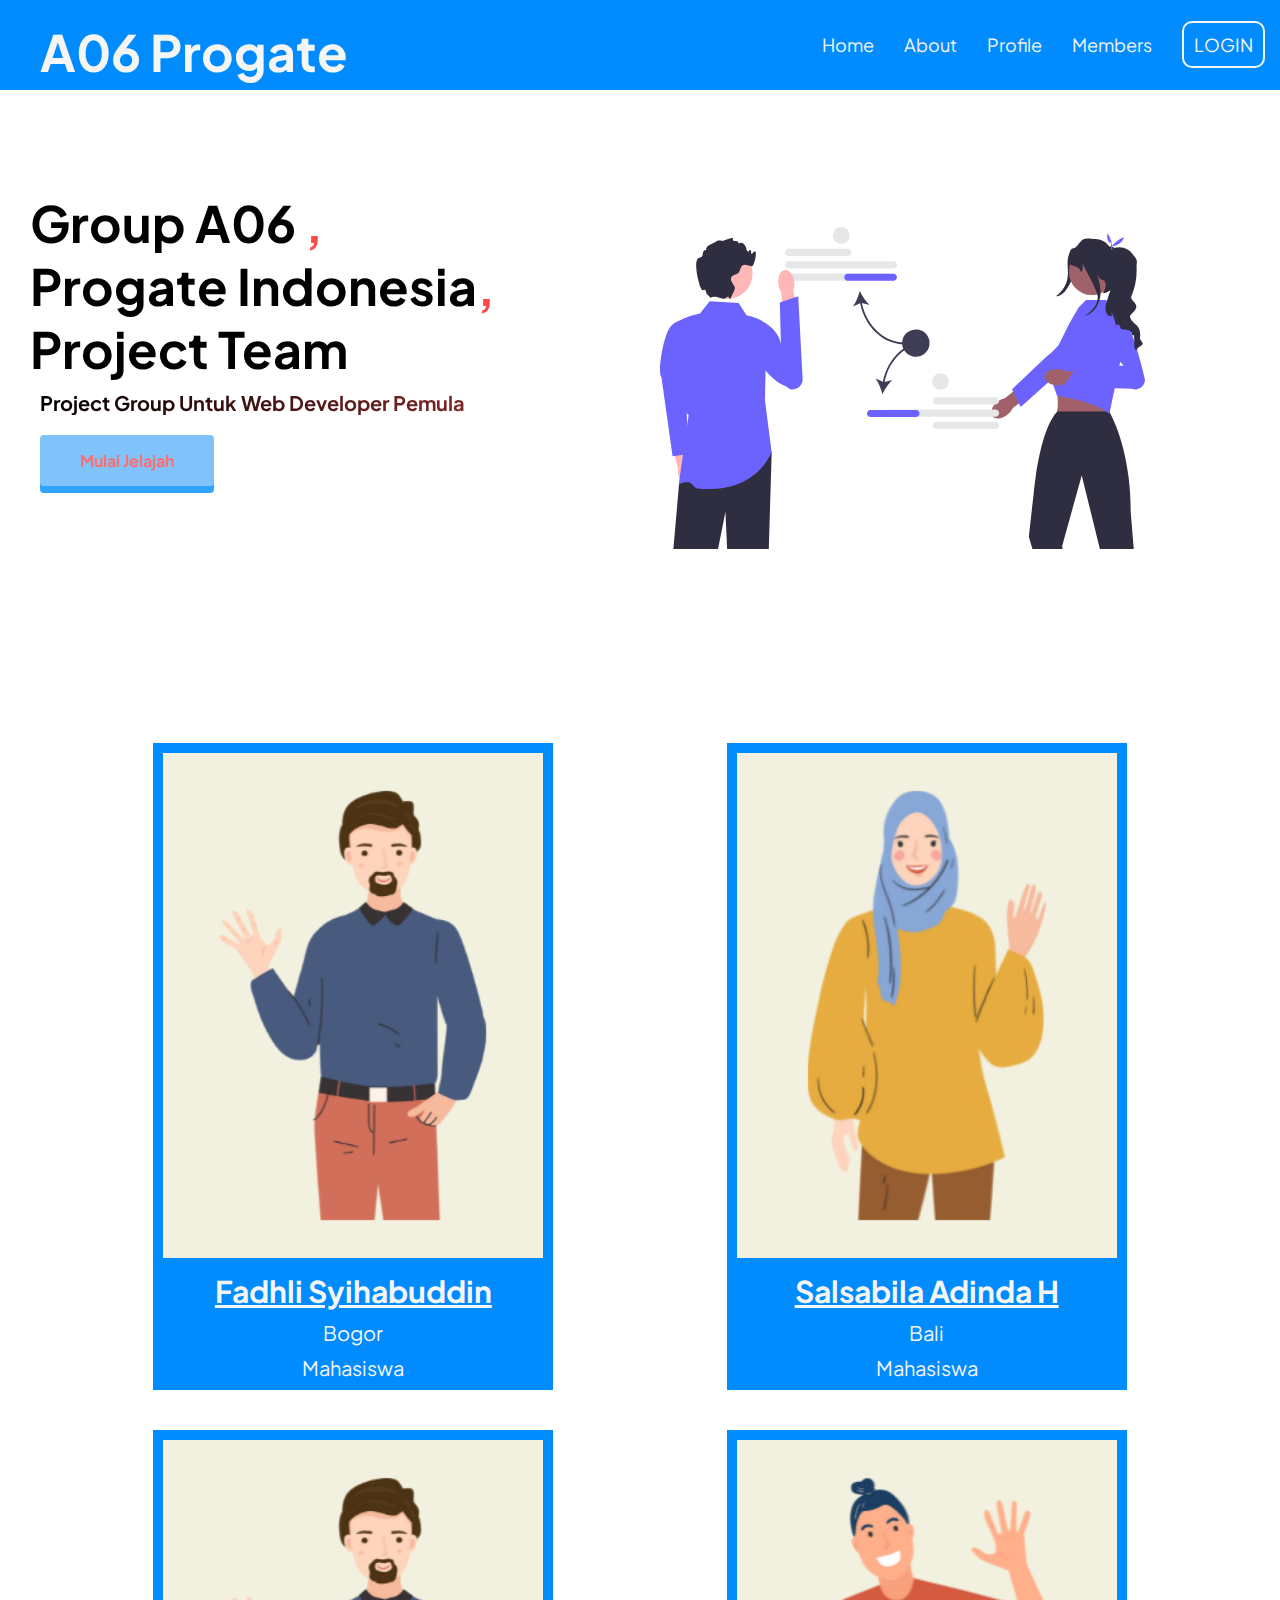
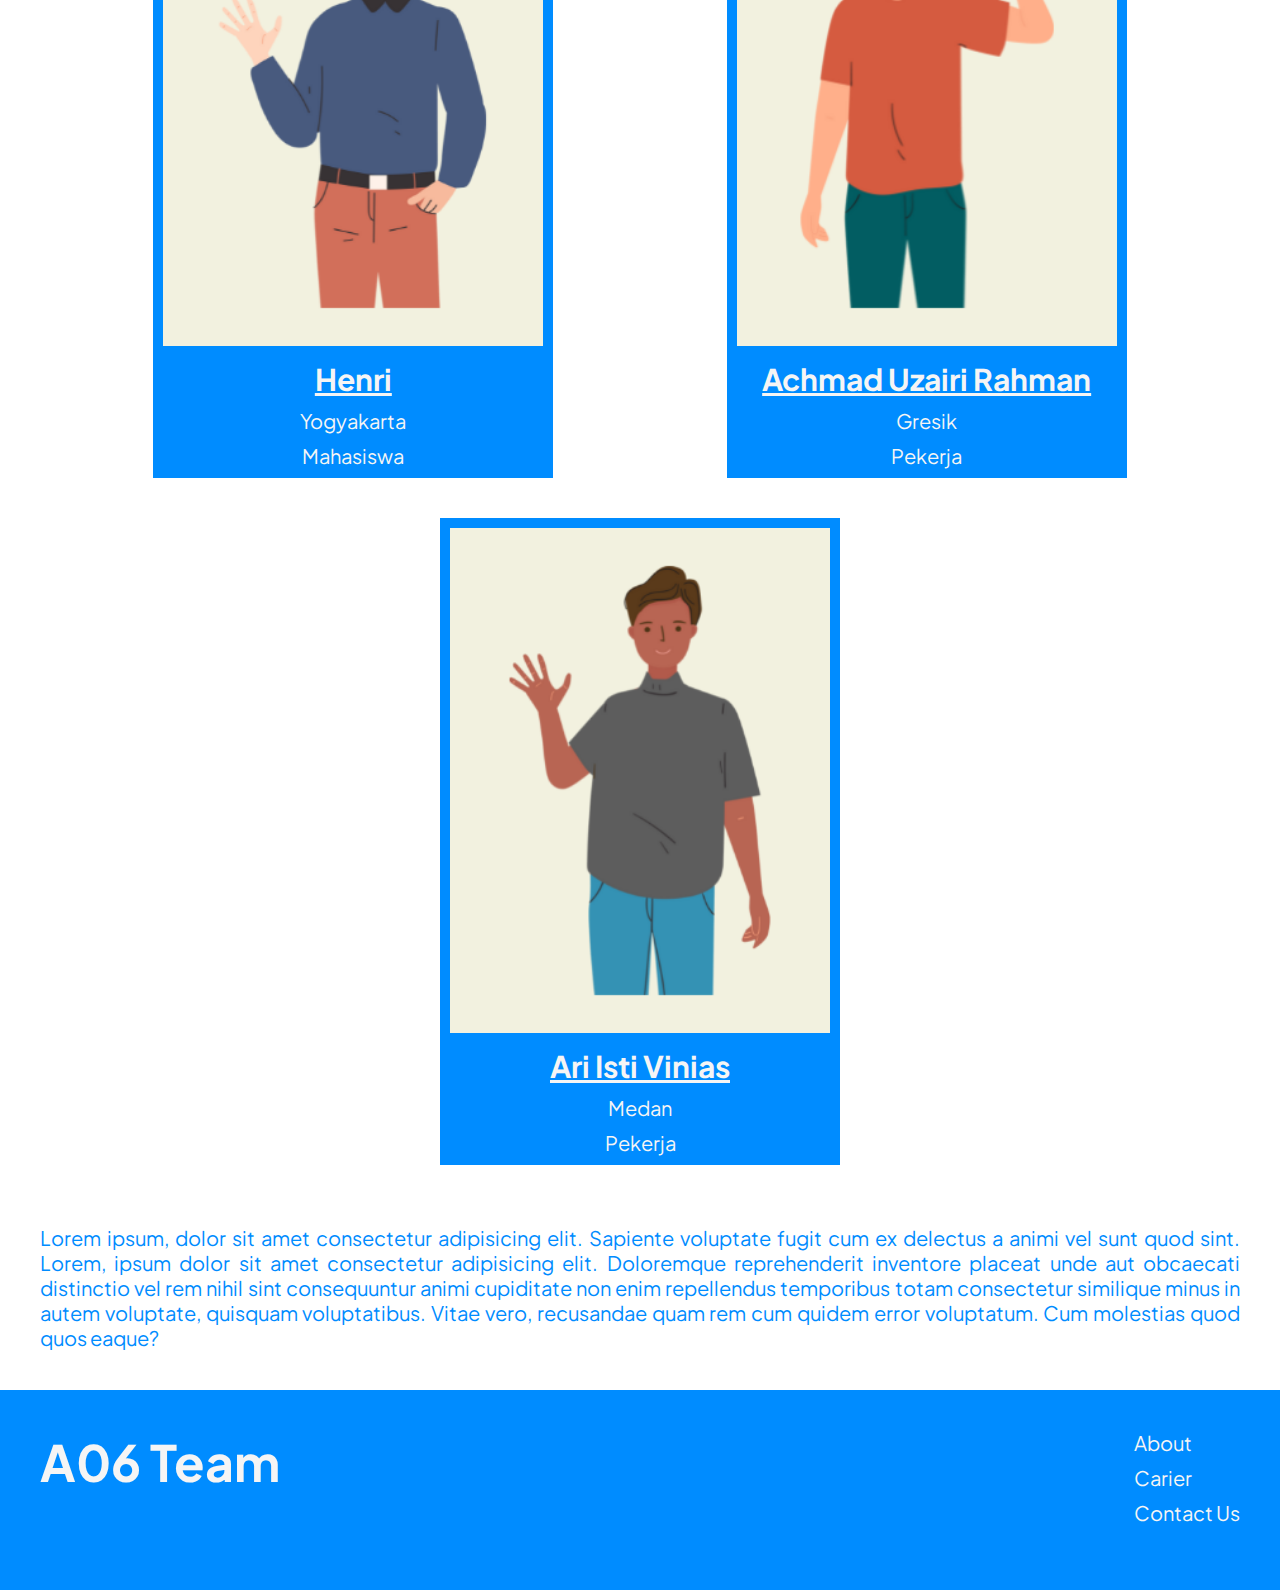
<file: index.html>
<!DOCTYPE html>
<html>
  <head>
    <meta charset="utf-8">
    <title>A06</title>
    <link rel="stylesheet" href="progate.css">
    <link rel="preconnect" href="https://fonts.googleapis.com">
    <link rel="preconnect" href="https://fonts.gstatic.com" crossorigin>
    <link href="https://fonts.googleapis.com/css2?family=Nunito&family=Plus+Jakarta+Sans&display=swap" rel="stylesheet">
  </head>
  <body>

    <!-- HEADER -->
 <div class="header">
   <div class="header-logo">A06 Progate</div>
   <div class="header-list">
     <ul>
       <li><a href="">Home</a></li>
       <li><a href="">About</a></li>
       <li><a href="">Profile</a></li>
       <li><a href="">Members</a></li>
       <li><a href="" class="login">LOGIN</a></li>
      </ul>
   </div>
 </div>
 
  <div class="main">
    <div class="top-wrapper">
     <div class="container">
        <h2>
            Group A06 <span>,</span><br>
            Progate Indonesia<span>,</span><br>
            Project Team
        </h2>
      <p>
        Project group untuk Web Developer Pemula
      </p>
      <span class="btn message">Mulai Jelajah</span>
     </div>
     <img src="undraw_solution_mindset_re_57bf.svg" alt="hero">
    </div>

    <!-- KONTEN -->
    <div class="content">
        <div class="profile">
            <img src="Member_3.png" alt="">
            <h4>Fadhli Syihabuddin</h4>
            <p>Bogor</p>
            <p>Mahasiswa</p>
        </div>
        <div class="profile">
            <img src="Member_1.png" alt="">
            <h4>Salsabila Adinda H</h4>
            <p>Bali</p>
            <p>Mahasiswa</p>
        </div>
        <div class="profile">
            <img src="Member_3.png" alt="">
            <h4>Henri</h4>
            <p>Yogyakarta</p>
            <p>Mahasiswa</p>
        </div>
        <div class="profile">
            <img src="Member_2.png" alt="">
            <h4>Achmad Uzairi Rahman</h4>
            <p>Gresik</p>
            <p>Pekerja</p>
        </div>
        <div class="profile">
            <img src="Member_5.png" alt="">
            <h4>Ari Isti Vinias</h4>
            <p>Medan</p>
            <p>Pekerja</p>
        </div>
    </div>

    <div class="note">
        <p>
            Lorem ipsum, dolor sit amet consectetur adipisicing elit. Sapiente voluptate fugit cum ex delectus a animi vel sunt quod sint.
            Lorem, ipsum dolor sit amet consectetur adipisicing elit. Doloremque reprehenderit inventore placeat unde aut obcaecati distinctio vel rem nihil sint consequuntur animi cupiditate non enim repellendus temporibus totam consectetur similique minus in autem voluptate, quisquam voluptatibus. Vitae vero, recusandae quam rem cum quidem error voluptatum. Cum molestias quod quos eaque?
        </p>
    </div>

  </div>

  <!-- FOOTER -->
    <div class="footer">
      <div class="footer-logo">A06 Team</div>
        <div  class="footer-list">
          <ul>
            <li>About</li>
            <li>Carier</li>
            <li>Contact Us</li>
          </ul>
      </div>
    </div>
  </body>
</html>
</file>
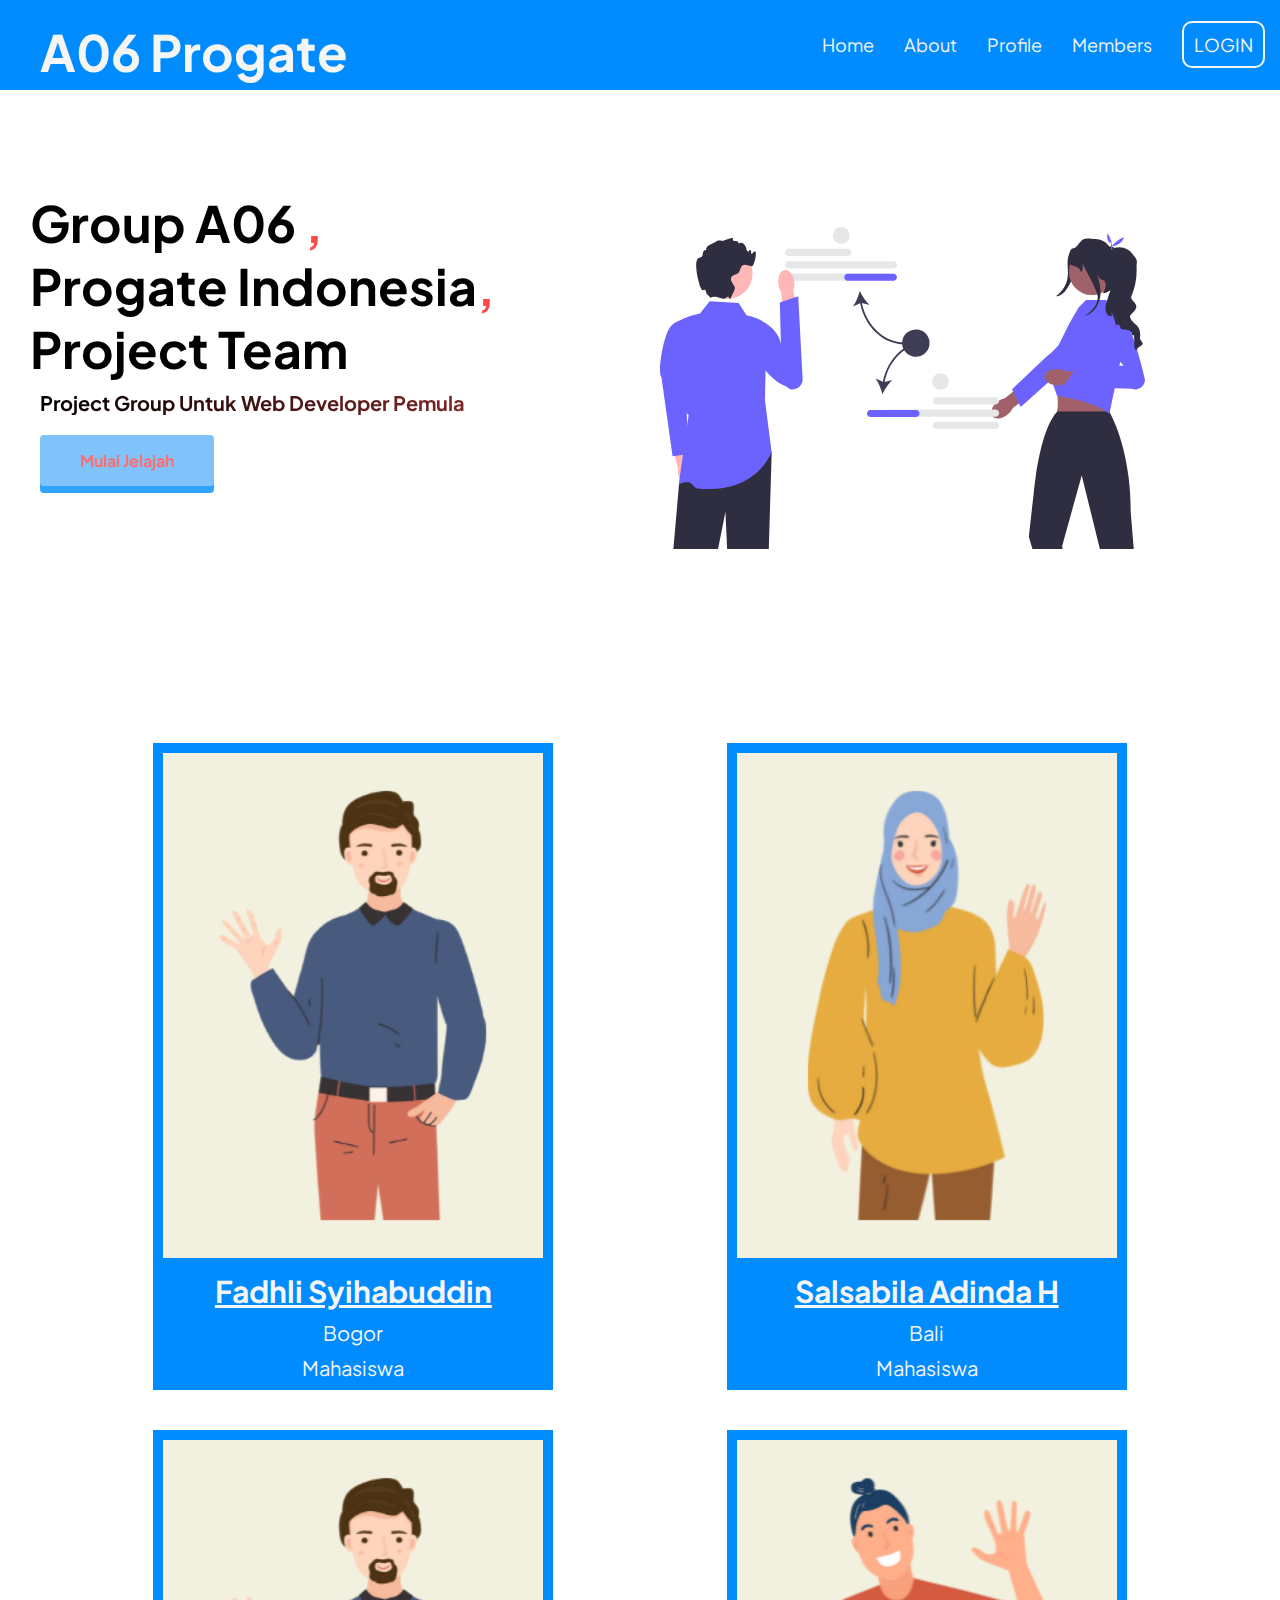
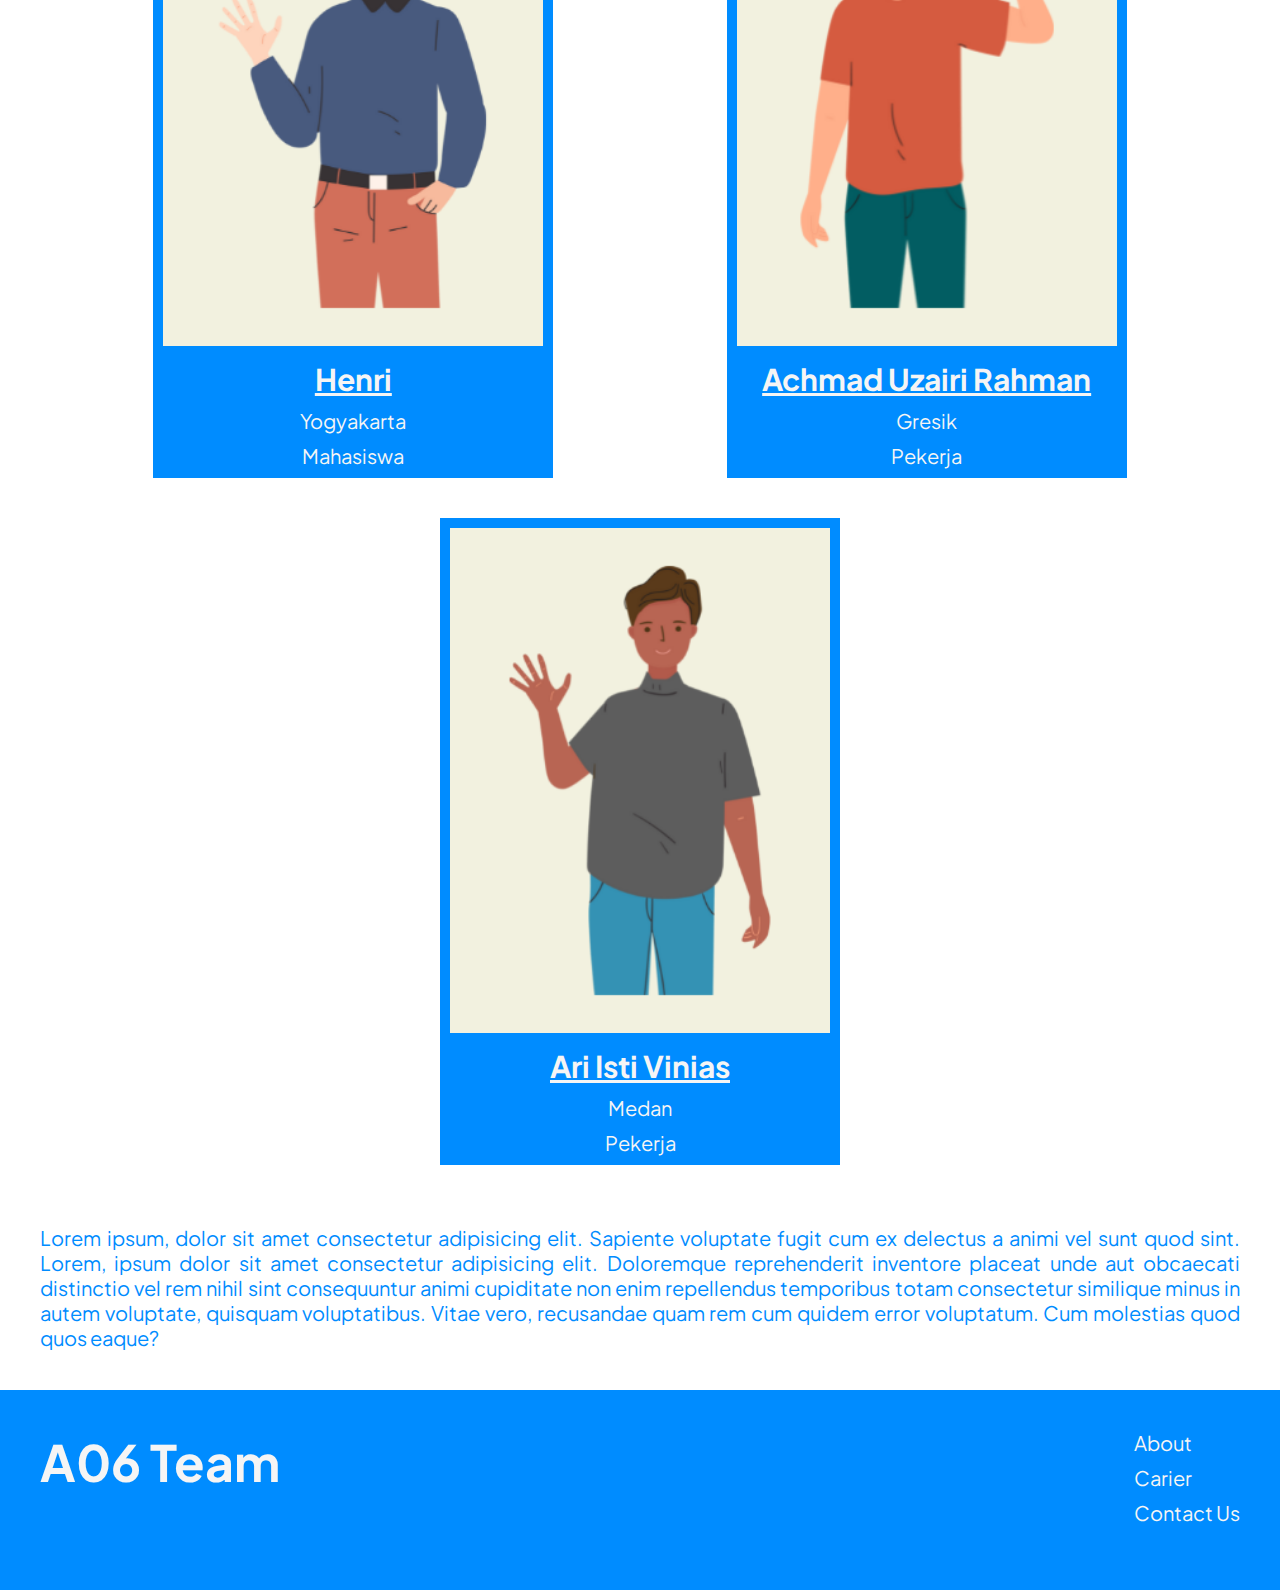
<file: progate.html>
<!DOCTYPE html>
<html>
  <head>
    <meta charset="utf-8">
    <title>A06</title>
    <link rel="stylesheet" href="progate.css">
    <link rel="preconnect" href="https://fonts.googleapis.com">
    <link rel="preconnect" href="https://fonts.gstatic.com" crossorigin>
    <link href="https://fonts.googleapis.com/css2?family=Nunito&family=Plus+Jakarta+Sans&display=swap" rel="stylesheet">
  </head>
  <body>

    <!-- HEADER -->
 <div class="header">
   <div class="header-logo">A06 Progate</div>
   <div class="header-list">
     <ul>
       <li><a href="">Home</a></li>
       <li><a href="">About</a></li>
       <li><a href="">Profile</a></li>
       <li><a href="">Members</a></li>
       <li><a href="" class="login">LOGIN</a></li>
      </ul>
   </div>
 </div>
 
  <div class="main">
    <div class="top-wrapper">
     <div class="container">
        <h2>
            Group A06 <span>,</span><br>
            Progate Indonesia<span>,</span><br>
            Project Team
        </h2>
      <p>
        Project group untuk Web Developer Pemula
      </p>
      <span class="btn message">Mulai Jelajah</span>
     </div>
     <img src="undraw_solution_mindset_re_57bf.svg" alt="hero">
    </div>

    <!-- KONTEN -->
    <div class="content">
        <div class="profile">
            <img src="Member_3.png" alt="">
            <h4>Fadhli Syihabuddin</h4>
            <p>Bogor</p>
            <p>Mahasiswa</p>
        </div>
        <div class="profile">
            <img src="Member_1.png" alt="">
            <h4>Salsabila Adinda H</h4>
            <p>Bali</p>
            <p>Mahasiswa</p>
        </div>
        <div class="profile">
            <img src="Member_3.png" alt="">
            <h4>Henri</h4>
            <p>Yogyakarta</p>
            <p>Mahasiswa</p>
        </div>
        <div class="profile">
            <img src="Member_2.png" alt="">
            <h4>Achmad Uzairi Rahman</h4>
            <p>Gresik</p>
            <p>Pekerja</p>
        </div>
        <div class="profile">
            <img src="Member_5.png" alt="">
            <h4>Ari Isti Vinias</h4>
            <p>Medan</p>
            <p>Pekerja</p>
        </div>
    </div>

    <div class="note">
        <p>
            Lorem ipsum, dolor sit amet consectetur adipisicing elit. Sapiente voluptate fugit cum ex delectus a animi vel sunt quod sint.
            Lorem, ipsum dolor sit amet consectetur adipisicing elit. Doloremque reprehenderit inventore placeat unde aut obcaecati distinctio vel rem nihil sint consequuntur animi cupiditate non enim repellendus temporibus totam consectetur similique minus in autem voluptate, quisquam voluptatibus. Vitae vero, recusandae quam rem cum quidem error voluptatum. Cum molestias quod quos eaque?
        </p>
    </div>

  </div>

  <!-- FOOTER -->
    <div class="footer">
      <div class="footer-logo">A06 Team</div>
        <div  class="footer-list">
          <ul>
            <li>About</li>
            <li>Carier</li>
            <li>Contact Us</li>
          </ul>
      </div>
    </div>
  </body>
</html>
</file>
<file: progate.css>
/* Reset CSS (JANGAN DIHAPUS) */
* {
  margin: 0;
  padding: 0;
  font-family: 'Nunito', sans-serif;
  font-family: 'Plus Jakarta Sans', sans-serif;
}

body {
  font-family: "Avenir Next";
  /* overflow-x: hidden; */
}

li {
  list-style: none;
}

/* Ketik code Anda dibawah */
.header {
  /* border: 2px solid black; */
  background-color : #008cff;
  color: whitesmoke;
  min-height: 90px;
}

.top-wrapper{
  /* border: 2px solid blue; */
  width: 100%;
  display: flex;
  height: 570px;
}

.top-wrapper img{
    max-width: 50%;
    max-height: 323px;
    align-self: center;
}

.top-wrapper h2{
    font-size: 50px;
    min-width: 450px;
    margin: 0px 0px;
    font-weight: bold;
}

.top-wrapper p{
    font-size: 30px;
    margin: 10px;
}

.btn {
  margin-top: 30px;
  padding: 12px 24px;
  color: whitesmoke;
  display: inline-block;
  opacity: 0.8;
  border-radius: 4px;
}

.message {
  /* border: 1px solid black; */
  padding: 15px 40px;
  margin: 10px;
  color: aliceblue;
  background-color: #60b5f9;
  font-weight: bolder;
  cursor:pointer;
  box-shadow: 0 7px #008cff;
}

.message:active{
  box-shadow:none;
  position:relative;
  top:7px;
}

.header-logo {
  font-weight: bold;
  font-size: 50px;
  padding : 20px 40px ;
  float: left; 
  color: whitesmoke;
}

.header-list {
  float: right;
}

.header-list li{
  float: left;
  padding: 33px 15px;
}

.login {
  /* background-color: black; */
  padding: 10px;
  border: 2px solid whitesmoke ;
  border-radius: 10px;
  cursor:pointer;
  transition: all 0.5s;
}

.login:hover {
  color: #ff4a4a;
  background-color: aliceblue;
  border-radius: 10px;
  font-weight: bold;
  cursor:pointer;
}

.header-list a {
  text-decoration: none;
  color: whitesmoke;
  font-size: 18px;
}

.container{
  /* border: 2px solid brown; */
  max-width: 50%;
  padding: 0 30px;
  display: flex;
  flex-direction: column;
  align-items: flex-start;
  justify-content: center;
}

.top-wrapper img {
  /* border:2px solid #090b29; */
  max-width: 100%;
  margin: 0 auto;
}

 .container span {
  color: #ff4a4a;
  margin-bottom: 100px;
}

.container p{
  font-size: 20px;
  font-weight: bold;
  outline: none;
  text-transform: capitalize;
  background: linear-gradient(90deg, black, #ff4a4a,#008cff ) ;
  background-size: 400%;
  -webkit-background-clip: text;
  -webkit-text-fill-color: transparent;
  animation: project  15s linear infinite;
  /* border: 1px solid red; */
}

@keyframes project{
  to {
    background-position: 400%;
  }
}

/* KONTEN */
.content {
  /* border: 5px solid black; */
  display: flex;
  flex-wrap: wrap;
  justify-content:space-evenly;
  margin-top: 50px;
  min-width: 100%;
}
.profile {
  background-color: #008cff;
  /* border: 1px solid gray; */
  min-width: 400px;
  min-height: 400px;
  margin: 20px;
  text-align: center;
}
.profile img {
  /* border: 1px solid black; */
  min-height: 330px;
  min-width: 380px;
  margin: 10px;
}
.profile p {
  margin: 10px;
  font-size: 20px;
  color: whitesmoke;
}
h4 {
  text-decoration: underline;
  color: whitesmoke;
  font-style: normal;
  font-size: 30px;
}
.note {
  /* border: 1px solid blue; */
  padding: 30px;
  margin: 10px;
  text-align: justify;
  font-size: 20px;
  color: #008cff;
}

/* FOOTER */
.footer {
  background-color:#008cff;
  color: whitesmoke;
  height: 120px;
  padding: 40px;
}

.footer-logo {
  font-weight: bold;
  font-size: 50px;
  float: left; 
}

.footer-list{
  float: right;
}

.footer-list li {
  font-size: 20px;
  padding-bottom: 10px;
}

/* Responsive Tablet */
@media screen and (max-width:820px) {
  .header {
    display: flex;
    flex-direction: column;
    align-items: center;
    min-height: 200px;
  }
  .header-list ul {
    margin: 0 auto;
    display: flex;
  }
  .top-wrapper img {
    min-width: 100%;
    margin: 0 auto;
    position: absolute;
    z-index: -1;
    /* right: 10px; */
  }
  .content {
    display: flex;
    flex-wrap: wrap;
    justify-content: flex-start;
    align-items: flex-start;
    max-width: 100%;
  }
  .profile {
    margin: 20px auto;
    max-width: 400px;
    min-height: 500px;
  }
  .profile p {
    margin: 20px auto;
    max-width: 300px;
    text-align: center;
    /* border: 2px solid black; */
  }
  .profile img {
    max-width: 200px;
    max-height: 400px ;
    /* border:1px solid black; */
  }
  .note {
    max-width: 820px;
  }

}


/* Responsive Handphone */
@media screen and (max-width:576px) {
  .header {
    display: flex;
    flex-direction: column;
    /* height: 170px; */
    padding-bottom: 30px;
    margin-bottom: 10px;
    align-items: center;
  }
  .header-list ul {
    margin: 0 auto;
  }  
  .header-list li {
    margin: 10px;
    padding: 0;
  }
  .top-wrapper img {
    position: absolute;
    left: 0;
    z-index: -1;
    max-width: 100%;
    min-height: 100%;
    margin: 10px 0;
    /* border: 2px solid red; */
  }
  .top-wrapper h2 {
    max-width: 100%;
    color: #090b29;
    background-image: linear-gradient(to right, rgba(0, 255, 255, 0.452) 50%, transparent 70%);
  }
  .container p {
    color: #090b29;
    background-image: linear-gradient(to right, rgba(0, 255, 255, 0.452) 50%, transparent 70%);
  }
  .content {
    /* border: 1px solid blue; */
    justify-content: center;    
    max-width: 100%;
    margin: 150px 0;
    display: flex;
    flex-direction: column;
    align-items: center;
  }
  .profile {
    /* border: 1px solid green; */
    text-align: center;
    max-width: 100%;
    min-height: 550px;
  }
  .profile img {
    /* border: 1px solid black; */
    max-width: 90%;
    max-height: 430px;
  }
  .profile p {
    margin: 0 auto;
  }
  .note {
    /* border: 1px solid black; */
    min-height: 200px;
    min-width: 400px;
    padding: 10px;
    margin-top: 20px;
  }
  .note p {
    font-size: medium;
    font-weight: bold;
  }

}
</file>
